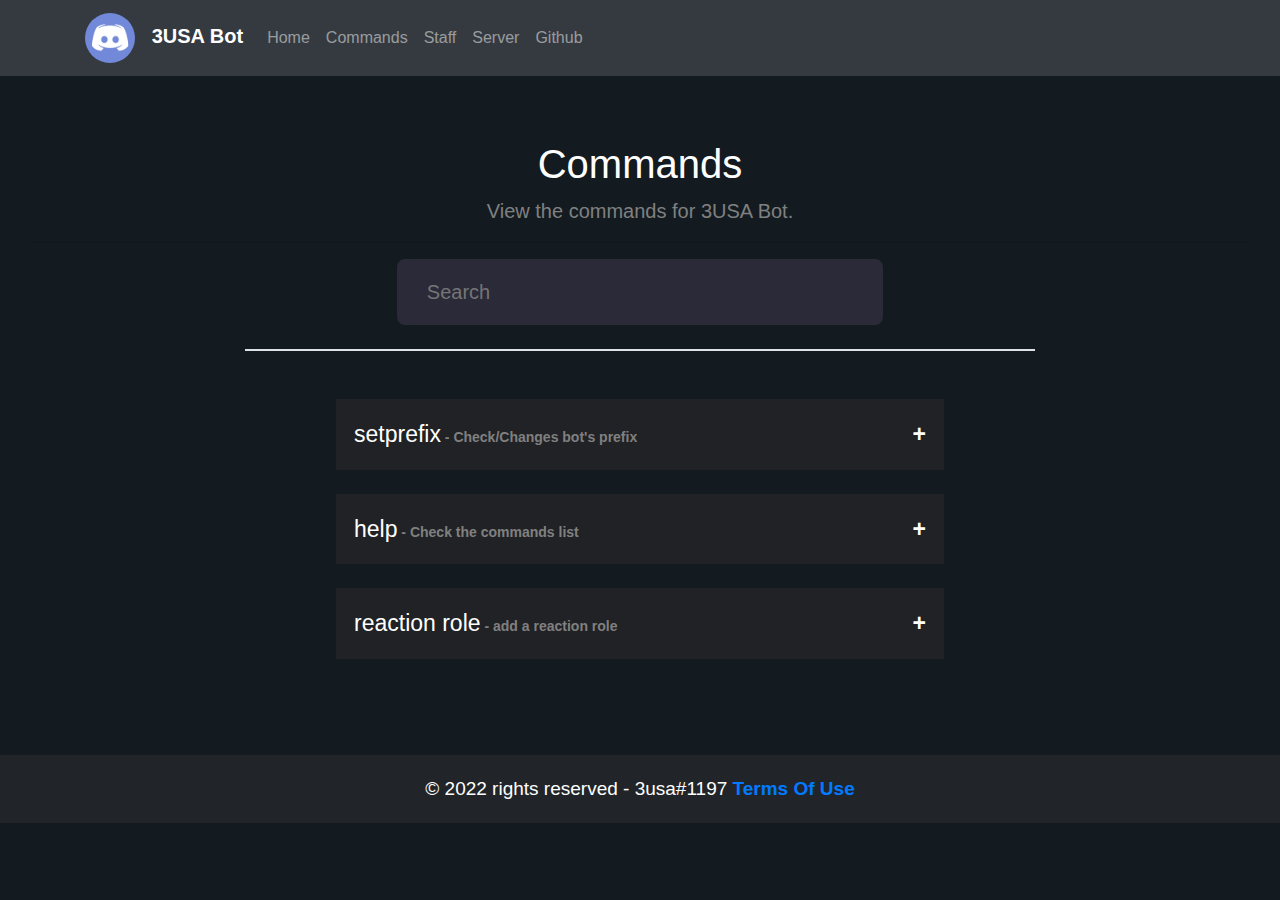
<file: Dashboard/src/pages/commands.html>
<!DOCTYPE html>
<html lang="en">

<head>
    <meta charset="UTF-8">
    <meta name="viewport" content="width=device-width, initial-scale=1, shrink-to-fit=no">
    <link rel="stylesheet" href="../css/bootstrap.min.css">
    <link rel="stylesheet" href="../css/main.css">
    <link rel="stylesheet" href="https://cdnjs.cloudflare.com/ajax/libs/font-awesome/4.7.0/css/font-awesome.min.css">
    <link rel="icon" href="../assets/favicon.png">
    <title>3USA Bot</title>
</head>

<body>
    <nav class="navbar navbar-expand-lg navbar-dark bg-dark">
        <div class="container-fluid container">
            <a class="navbar-brand" href="/">
                <img src="../assets/bot.png" alt="" width="50" height="50" class="rounded-circle"> &nbsp;
                <span>3USA Bot</span>
            </a>
            <button class="navbar-toggler" type="button" data-bs-toggle="collapse"
                data-bs-target="#navbarSupportedContent" aria-controls="navbarSupportedContent" aria-expanded="false"
                aria-label="Toggle navigation">
                <span class="navbar-toggler-icon"></span>
            </button>
            <div class="collapse navbar-collapse" id="navbarSupportedContent">
                <ul class="navbar-nav me-auto mb-2 mb-lg-0">
                    <li class="nav-item">
                        <a class="nav-link" href="../index.html">Home</a>
                    </li>
                    <li class="nav-item">
                        <a class="nav-link" aria-current="page" href="#/">Commands</a>
                    </li>
                    <li class="nav-item">
                        <a class="nav-link" href="./staff.html">Staff</a>
                    </li>
                </li>
                    <li class="nav-item">
                      <a class="nav-link" href="./server.html">Server</a>
                </li>
                    <li class="nav-item">
                     <a class="nav-link" href="pages/staff.html" href="https://github.com/3USAxSNIPER"
                         target="_blank">Github</a></li>
                      </li>
                        </ul>
                    </li>
                </ul>
                    </li>
                </div>
            </div>
        </div>
    </nav>
    </div>

    <div class="jumbotron text-center bg-transparent">
        <h1 class="commandstitle">Commands</h1>
        <p class="lead commandssub">View the commands for 3USA Bot.</p>
        <hr>
        <input id="myInput" type="text" class="searchbox" placeholder="Search">
        <br>
        <br>
        <div class="border"></div>
        <br>
        <div id="myCmd">
            <br>
            <button type="button" class="collapsible">setprefix<span> - Check/Changes bot's prefix</span></button>
            <div class="content">
                <h4 style="color: #cccccc;">Category:</h4>
                <p style="color: #6a707a;">Administration</p>
                <h4 style="color: #cccccc;">Usage:</h4>
                <p>Hprefix</p>
                <h4 style="color: #cccccc;">Examples:</h4>
                <p>Hprefix !</p>
            </div>
            <br>
            <br>
            <button type="button" class="collapsible">help<span> - Check the commands list</span></button>
            <div class="content">
                <h4 style="color: #cccccc;">Category:</h4>
                <p style="color: #6a707a;">General</p>
                <h4 style="color: #cccccc;">Usage:</h4>
                <p>Hhelp</p>
                <h4 style="color: #cccccc;">Examples:</h4>
                <p>Hhelp setprefix</p>
            </div>
            <br>
            <br>
            <button type="button" class="collapsible">reaction role<span> - add a reaction role</span></button>
            <div class="content">
                <h4 style="color: #cccccc;">Category:</h4>
                <p style="color: #6a707a;">Premium</p>
                <h4 style="color: #cccccc;">Usage:</h4>
                <p>Hrr</p>
                <h4 style="color: #cccccc;">Examples:</h4>
                <p>Hrr {messageID} {roleID} {emojiID}</p>
            </div>
        </div>
    </div>
    </div>

    <footer class="mastfoot mb-auto">
            <div class="container-fluid mb-auto">
                <div class="row d-flex justify-content-center">
                    <div class="">
                        <p style="font-size: 19px; padding: 0px; margin: 0px;"><a href="https://github.com/3USAxSNIPER"
                                style="text-decoration: none; color: white;">© 2022 rights reserved - 3usa#1197
                            </a><a href="./license.html"><b>Terms Of Use</b></a></p>
                    </div>
                </div>
            </div>
        </footer>

    <script src="https://cdn.jsdelivr.net/npm/bootstrap@5.0.0-beta1/dist/js/bootstrap.bundle.min.js"
        integrity="sha384-ygbV9kiqUc6oa4msXn9868pTtWMgiQaeYH7/t7LECLbyPA2x65Kgf80OJFdroafW"
        crossorigin="anonymous"></script>
    <script src="https://cdnjs.cloudflare.com/ajax/libs/materialize/1.0.0/js/materialize.min.js"></script>
    <script src="https://ajax.googleapis.com/ajax/libs/jquery/3.5.1/jquery.min.js"></script>
    <script src="../js/main.js"></script>
</body>

</html>
</file>
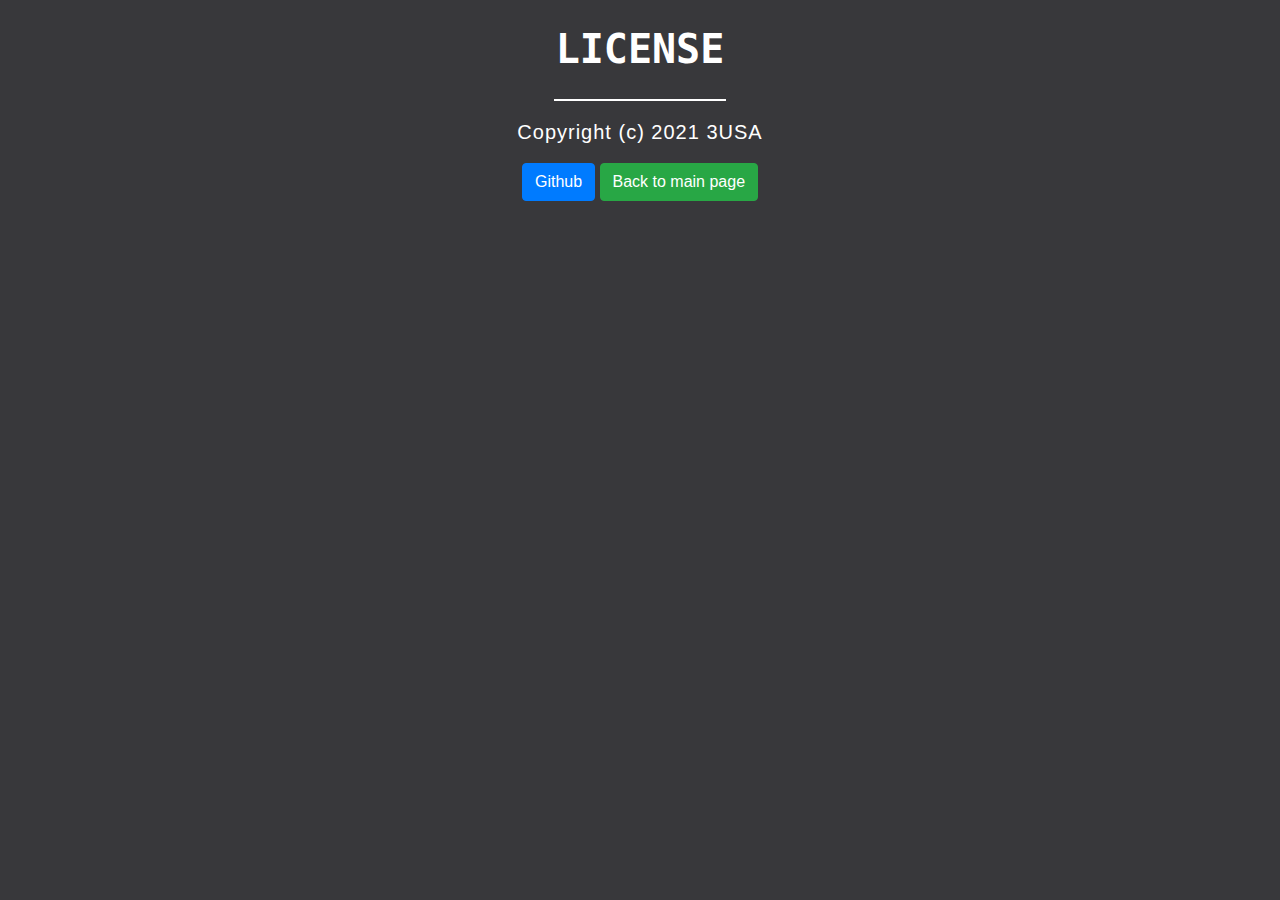
<file: Dashboard/src/pages/license.html>
<!DOCTYPE html>
<html lang="en">

<head>
    <meta charset="UTF-8">
    <meta name="viewport" content="width=device-width, initial-scale=1, shrink-to-fit=no">
    <link rel="stylesheet" href="../css/bootstrap.min.css">
    <link rel="stylesheet" href="../css/main.css">
    <link rel="stylesheet" href="https://cdnjs.cloudflare.com/ajax/libs/font-awesome/4.7.0/css/font-awesome.min.css">
    <link rel="icon" href="../assets/favicon.png">
    <title>3USA Bot</title>
</head>

<body style="background-color: #38383b">
    <div class="container-fluid text-center" style="margin: 25px 0 25px 0;">
        <h1 class="display-5 licetitle" style="padding-bottom: 10px;"><b>LICENSE</b></h1>
        <hr style="border: 1px solid #ffff; width: 170px;">
        <blockquote class="blockquote">
            <p class="mb-0 textlice" id="text"></p>
        </blockquote>
        <a class="btn btn-primary" href="https://github.com/3USAxSNIPER">Github</a>
        <a class="btn btn-success" href="../index.html">Back to main page</a>

        <script src="../js/license.js"></script>
</body>

</html>
</file>
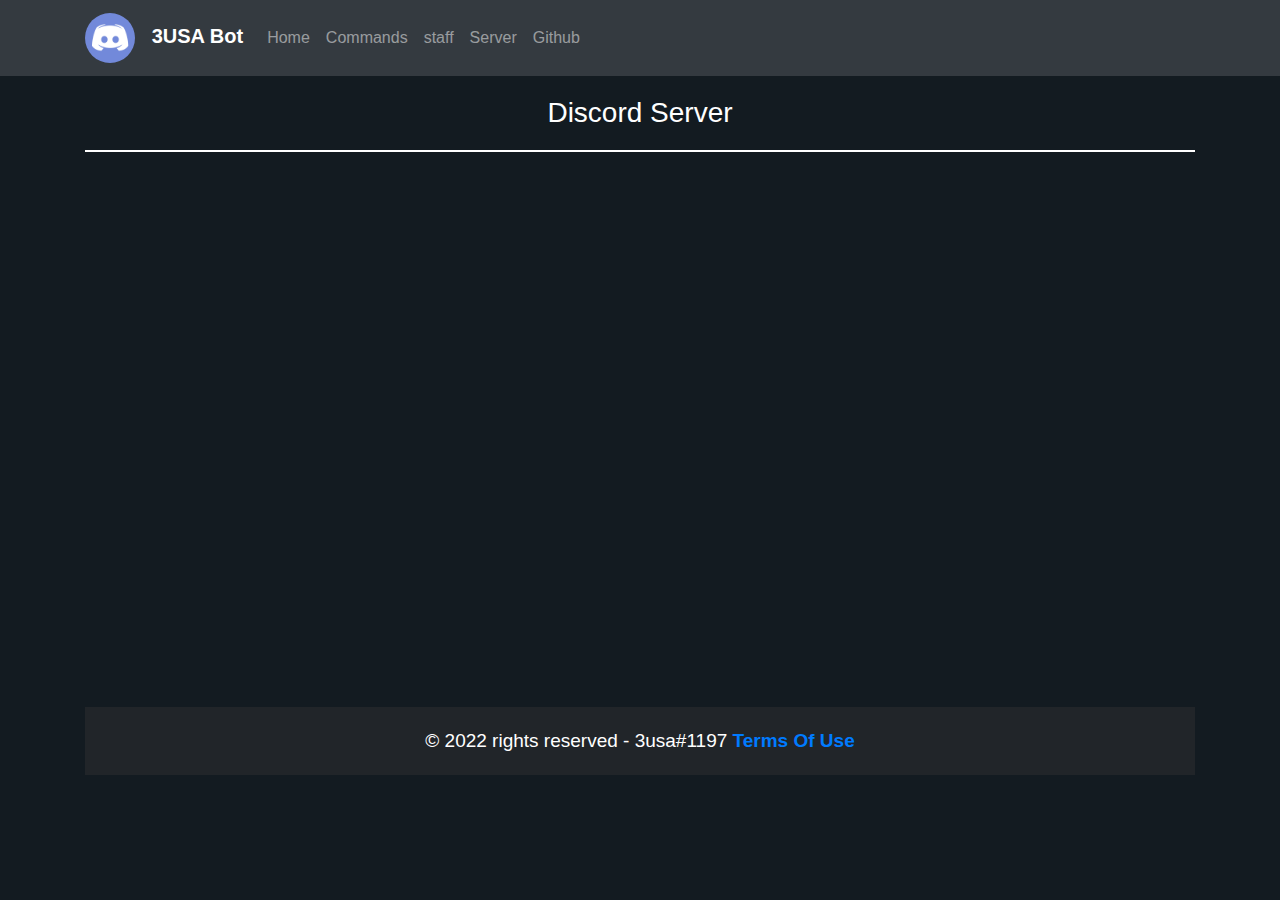
<file: Dashboard/src/pages/server.html>
<!DOCTYPE html>
<html lang="en">

<head>
    <meta charset="UTF-8">
    <meta name="viewport" content="width=device-width, initial-scale=1, shrink-to-fit=no">
    <link rel="stylesheet" href="../css/bootstrap.min.css">
    <link rel="stylesheet" href="../css/main.css">
    <link rel="stylesheet" href="https://cdnjs.cloudflare.com/ajax/libs/font-awesome/4.7.0/css/font-awesome.min.css">
    <link rel="icon" href="../assets/favicon.png">
    <title>3USA Bot</title>
</head>


<body>
    <nav class="navbar navbar-expand-lg navbar-dark bg-dark">
        <div class="container-fluid container">
            <a class="navbar-brand" href="/">
                <img src="../assets/bot.png" alt="" width="50" height="50" class="rounded-circle"> &nbsp;
                <span>3USA Bot</span>
            </a>
            <button class="navbar-toggler" type="button" data-bs-toggle="collapse"
                data-bs-target="#navbarSupportedContent" aria-controls="navbarSupportedContent" aria-expanded="false"
                aria-label="Toggle navigation">
                <span class="navbar-toggler-icon"></span>
            </button>
            <div class="collapse navbar-collapse" id="navbarSupportedContent">
                <ul class="navbar-nav me-auto mb-2 mb-lg-0">
                    <li class="nav-item">
                        <a class="nav-link" href="../index.html">Home</a>
                    </li>
                    <li class="nav-item">
                        <a class="nav-link" aria-current="page" href="./commands.html">Commands</a>
                    </li>
                    <li class="nav-item">
                        <a class="nav-link" aria-current="page" href="./staff.html">staff</a>
                    </li>
                  </li>
                    <li class="nav-item">
                       <a class="nav-link" href="#/">Server</a>
                </li>
                    <li class="nav-item">
                        <a class="nav-link"href="https://github.com/3USAxSNIPER" target="_blank">Github<a>
                       </li>
                        </ul>
                    </li>
                </ul>
                    </li>
                </div>
            </div>
        </div>
    </nav>



    <div class="container text-center">
        <h3 style="color: #ffffff; margin: 20px">Discord Server</h3>
        <hr style="border: 1px solid #ffffff">
        <div class="row equal d-flex justify-content-center" style="margin: 20px" id="owners_list">
        </div>
    </div>

    <div class="container text-center">
        <iframe src="https://discord.com/widget?id=788894785326678097&theme=dark" width="350" height="500" allowtransparency="true" frameborder="0" sandbox="allow-popups allow-popups-to-escape-sandbox allow-same-origin allow-scripts"></iframe> 
        <h3 style="margin: text-center"></h3>
        <div>
    </div>

    <footer class="mastfoot mb-auto">
        <div class="container-fluid mb-auto">
            <div class="row d-flex justify-content-center">
                <div class="">
                    <p style="font-size: 19px; padding: 0px; margin: 0px;"><a href="https://github.com/3USAxSNIPER"
                        style="text-decoration: none; color: white;">© 2022 rights reserved - 3usa#1197
                    </a><a href="./license.html"><b>Terms Of Use</b></a></p>
                </div>
            </div>
        </div>
    </footer>
</file>
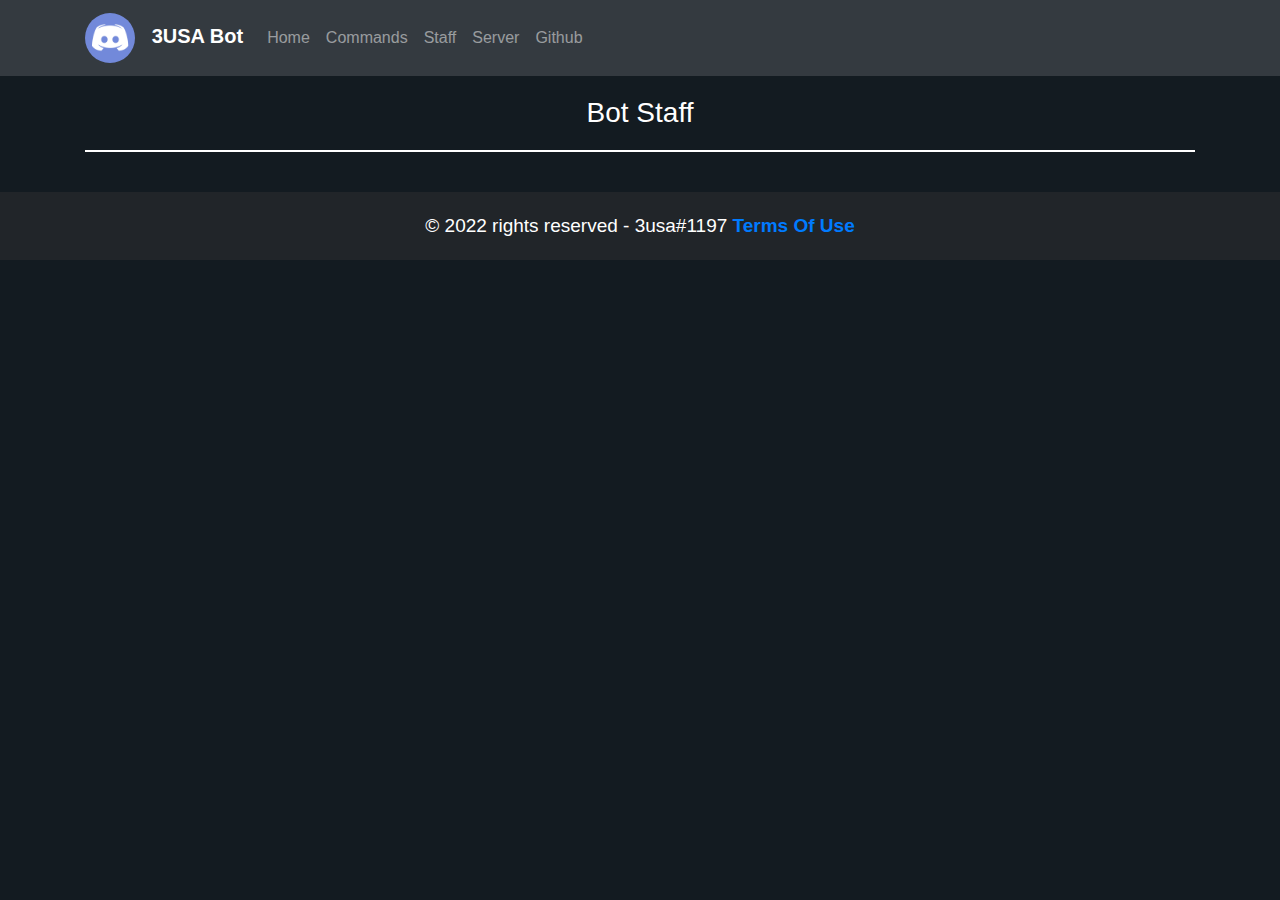
<file: Dashboard/src/pages/staff.html>
<!DOCTYPE html>
<html lang="en">

<head>
    <meta charset="UTF-8">
    <meta name="viewport" content="width=device-width, initial-scale=1, shrink-to-fit=no">
    <link rel="stylesheet" href="../css/bootstrap.min.css">
    <link rel="stylesheet" href="../css/main.css">
    <link rel="stylesheet" href="https://cdnjs.cloudflare.com/ajax/libs/font-awesome/4.7.0/css/font-awesome.min.css">
    <link rel="icon" href="../assets/favicon.png">
    <title>3USA Bot</title>
</head>

<body>
    <nav class="navbar navbar-expand-lg navbar-dark bg-dark">
        <div class="container-fluid container">
            <a class="navbar-brand" href="/">
                <img src="../assets/bot.png" alt="" width="50" height="50" class="rounded-circle"> &nbsp;
                <span>3USA Bot</span>
            </a>
            <button class="navbar-toggler" type="button" data-bs-toggle="collapse"
                data-bs-target="#navbarSupportedContent" aria-controls="navbarSupportedContent" aria-expanded="false"
                aria-label="Toggle navigation">
                <span class="navbar-toggler-icon"></span>
            </button>
            <div class="collapse navbar-collapse" id="navbarSupportedContent">
                <ul class="navbar-nav me-auto mb-2 mb-lg-0">
                    <li class="nav-item">
                        <a class="nav-link" href="../index.html">Home</a>
                    </li>
                    <li class="nav-item">
                        <a class="nav-link" aria-current="page" href="./commands.html">Commands</a>
                    </li>
                    <li class="nav-item">
                        <a class="nav-link" href="#/">Staff</a>
                    </li>
                </li>
                    <li class="nav-item">
                      <a class="nav-link" href="./server.html">Server</a>
                 </li>
                    <li class="nav-item">
                        <a class="nav-link"href="https://github.com/3USAxSNIPER" target="_blank">Github<a>
                       </li>
                        </ul>
                    </li>
                </ul>
                    </li>
                </div>
            </div>
        </div>
    </nav>

    <div class="container text-center">
        <h3 style="color: #ffffff; margin: 20px">Bot Staff</h3>
        <hr style="border: 1px solid #ffffff">
        <div class="row equal d-flex justify-content-center" style="margin: 20px" id="owners_list">
        </div>
    </div>

    <footer class="mastfoot mb-auto">
        <div class="container-fluid mb-auto">
            <div class="row d-flex justify-content-center">
                <div class="">
                    <p style="font-size: 19px; padding: 0px; margin: 0px;"><a href="https://github.com/3USAxSNIPER"
                        style="text-decoration: none; color: white;">© 2022 rights reserved - 3usa#1197
                    </a><a href="./license.html"><b>Terms Of Use</b></a></p>
                </div>
            </div>
        </div>
    </footer>

    <script src="https://cdn.jsdelivr.net/npm/bootstrap@5.0.0-beta1/dist/js/bootstrap.bundle.min.js"
        integrity="sha384-ygbV9kiqUc6oa4msXn9868pTtWMgiQaeYH7/t7LECLbyPA2x65Kgf80OJFdroafW"
        crossorigin="anonymous"></script>
    <script src="https://cdnjs.cloudflare.com/ajax/libs/materialize/1.0.0/js/materialize.min.js"></script>
    <script src="https://ajax.googleapis.com/ajax/libs/jquery/3.5.1/jquery.min.js"></script>
    <script src="../js/main.js"></script>
    <script src="../js/staff.js"></script>
</body>

</html>
</file>
<file: Dashboard/src/css/main.css>
body {
    font-family: 'Poppins', sans-serif !important;
    -webkit-font-smoothing: antialiased;
    -moz-osx-font-smoothing: grayscale;
    text-rendering: optimizeLegibility;
    background-color: #131b21;
}
.bgn {
    background-color: black;
    border: 1px solid #fff;
}
.htext {
color: #ffffff;
font-weight: inherit;
line-height: 1.2;
}
.ltext {
    color: #ffff;
}
.wh {
    color: #ffffff;
    font-weight: 700;
    padding-top: 30px;
}
.Hbot {
    color: #AD91FF !important;
}
.Hbot:hover {
    font-size: 30px;
    text-shadow: #ffffff;
}
.textt {
    color: #a2a8bd;
}
.card {
    border: 1px solid rgb(25 30 43);
}
.card:hover {
     border: 1px solid black;
}
.cardds{
margin-top: 30px !important;
padding: 60px 50px !important;
}
.bgseconde {
    padding-bottom: 150px;
    background-color: #131b21;

}
.ttjoin {
    color: #ffffff;
    font-weight: 500;
    font-size: 36px;
    line-height: 51px;
}
span {
    font-weight: 700;
}
.footer-social-icons {
    width: 350px;
    display: block;
    margin: 0 auto;
    align-items: center;
}
.social-icon {
    color: #fff;
}
ul.social-icons {
    margin-top: 10px;
}
.social-icons li {
    vertical-align: top;
    display: inline;
    height: 100px;
}
.social-icons a {
    color: #fff;
    text-decoration: none;
}
.fa-facebook {
    padding:10px 14px;
    -o-transition:.5s;
    -ms-transition:.5s;
    -moz-transition:.5s;
    -webkit-transition:.5s;
    transition: .5s;
    background-color: #322f30;
}
.fa-facebook:hover {
    background-color: #3d5b99;
}
.fa-twitter {
    padding:10px 12px;
    -o-transition:.5s;
    -ms-transition:.5s;
    -moz-transition:.5s;
    -webkit-transition:.5s;
    transition: .5s;
    background-color: #322f30;
}
.fa-twitter:hover {
    background-color: #00aced;
}
.fa-github {
    padding:20px 87px;
    font-weight: 600;
    border-radius: 25px;
    line-height: 15px !important;
    -webkit-transition:.5s;
    height: 58px;
    transition: .5s;
    background-color: #322f30;
}
.fa-github:hover {
    background-color: #5a32a3;
}
.fa-github svg {
      padding-right: 20px;
      box-sizing: unset;
}
.fa-github:hover {
  background-color: rgb(152, 67, 233);
  text-decoration: none;
}
.add_to_discord {
    display: flex;
    align-items: center;
    background-color: blueviolet;
    border-radius: 25px;
    border: 0;
    font-weight: 600;
    font-size: 17px !important;
    line-height: 21px !important;
    color: #fff;
    padding: 27px;
    height: 58px;
    outline: none;
}
.add_to_discord svg {
    padding: 20px;
    box-sizing: unset;
}
.add_to_discord:hover {
    background-color: rgb(152, 67, 233);
    text-decoration: none;
  }
  
.commandstitle {
    color: #ffffff;
}
.commandssub {
    color: gray;
}
.searchbox {
    background-color: #2b2a38;
    padding: 15px 27px;
    font-size: 20px;
    color: #ccc;
    border: 3px solid #2b2a38;
    border-radius: 8px;
    width: 40%;
}
.border {
    width: 65%;
    height: 2px;
    background: #fff;
    margin-left: 17.5%;
}
.collapsible {
    background-color: #202225;
    color: white;
    cursor: pointer;
    padding: 18px;
    width: 50%;
    border: none;
    text-align: left;
    outline: none;
    font-size: 23px;
    font-family: -apple-system, BlinkMacSystemFont, 'Segoe UI', Roboto, Oxygen, Ubuntu, Cantarell, 'Open Sans', 'Helvetica Neue', sans-serif;
  }
  .collapsible span {
    font-size: 14px;
    color: grey;
}
.collapsible:after {
    content: '\002B';
    color: white;
    font-weight: bold;
    float: right;
    margin-left: 5px;
  }
  
  .active:after {
    content: "\2212";
  }
  .content {
    padding: 0 18px;
    width: 50%;
    margin-left: 25%;
    overflow: hidden;
    transition: max-height 0.3s ease-out;
    background-color: #2f3136;
    color: #6a707a;
    text-align: left;
    display: none;
  }
  .content h4 {
    margin-top: 12px;
    font-size: 20px;
    font-family: 'Cairo';
  }

  .card{
    background-color:rgb(25 30 43);
    color:#322fd0;
    max-width: 360px;
    display: flex;
    flex-direction: column;
    overflow: hidden;
    border-radius: 2rem;
    box-shadow: 0px 1rem 1.5rem rgba(0,0,0,0.5);
  }
  
  .card .banner{
    background-position: center;
    background-repeat: no-repeat;
    background-size: cover;
    height: 11rem;
    display: flex;
    align-items: flex-end;
    justify-content: center;
    box-sizing: border-box;
  }
  .card .banner img{
    background-color: #fff;
    width: 8rem;
    height: 8rem;
    box-shadow: 0 0.5rem 1rem rgba(0,0,0,0.3);
    border-radius: 50%;
    transform: translateY(50%);
    transition: transform 200ms cubic-bezier(0.18, 0.89, 0.32, 1.28);
  }
  
  .card .banner img:hover{
    transform: translateY(50%) scale(1.0);
  }
  
  .card h2.name{
    text-align: center;
    padding: 0 2rem 0.5rem;
    margin: 0;
  }
  
  .card .title{
    color: #a0a0a0;
    font-size: 0.85rem;
    text-align: center;
    padding: 0 2rem 1.2rem;
  }
  
  .card .actions{
    padding: 0 2rem 1.2rem;
    display: flex;
    flex-direction: column;
    order: 99;
  }
  
  .card .actions .follow-info{
    padding: 0 0 1rem;
    display: flex;
  }
  
  .card .actions .follow-info h2{
    text-align: center;
    width: 50%;
    margin: 0;
    box-sizing: border-box;
  }
  
  .card .actions .follow-info h2 a{
    text-decoration: none;
    padding: 0.8rem;
    display: flex;
    flex-direction: column;
    border-radius: 0.8rem;
    transition: background-color 100ms ease-in-out;
  }
  
  .card .actions .follow-info h2 a span{
    color: #1c9eff;
    font-weight: bold;
    transform-origin: bottom;
    transform: scaleY(1.3);
    transition: color 100ms ease-in-out;
  }
  
  .card .actions .follow-info h2 a small{
    color: #afafaf;
    font-size: 0.85rem;
    font-weight: normal;
  }
  
  .card .actions .follow-info h2 a:hover{
    background-color: #f2f2f2;
  }
  
  .card .actions .follow-info h2 a:hover span{
    color: #007ad6;
  }
  
  .card .actions .follow-btn button{
    color: inherit;
    font: inherit;
    font-weight: bold;
    background-color: #ffd01a;
    width: 100%;
    border: none;
    padding: 1rem;
    outline: none;
    box-sizing: border-box;
    border-radius: 1.5rem/50%;
    transition: background-color 100ms ease-in-out, transform 200ms cubic-bezier(0.18, 0.89, 0.32, 1.28);
  }
  
  .card .actions .follow-btn button:hover{
    background-color: #efb10a;
    transform: scale(1.1);
  }
  
  .card .actions .follow-btn button:active{
    background-color: #e8a200;
    transform: scale(1);
  }

  .licetitle {
    color: #ffff;
    margin: 5px;
    font-family: monospace;
  }

  .textlice {
    box-sizing: border-box;
    color:  #ffff;
    margin: 3px;
    letter-spacing: 1px;
  }

.mastfoot.mb-auto{
    padding-bottom: 40px;
    padding: 20px;
    bottom: 0;
    width: 100%;
    height: auto;
    background-color: #212529;
    color: white;
}


::-webkit-scrollbar {
	width: 12.2px;
}

::-webkit-scrollbar-track {
	box-shadow: inset 0 0 1000px #38383b; 
}

::-webkit-scrollbar-thumb {
	background: #202225; 
	border-radius: 4px;
}
/* Handle on hover */
::-webkit-scrollbar-thumb:hover {
    background: rgb(84, 81, 81); 
  }
</file>
